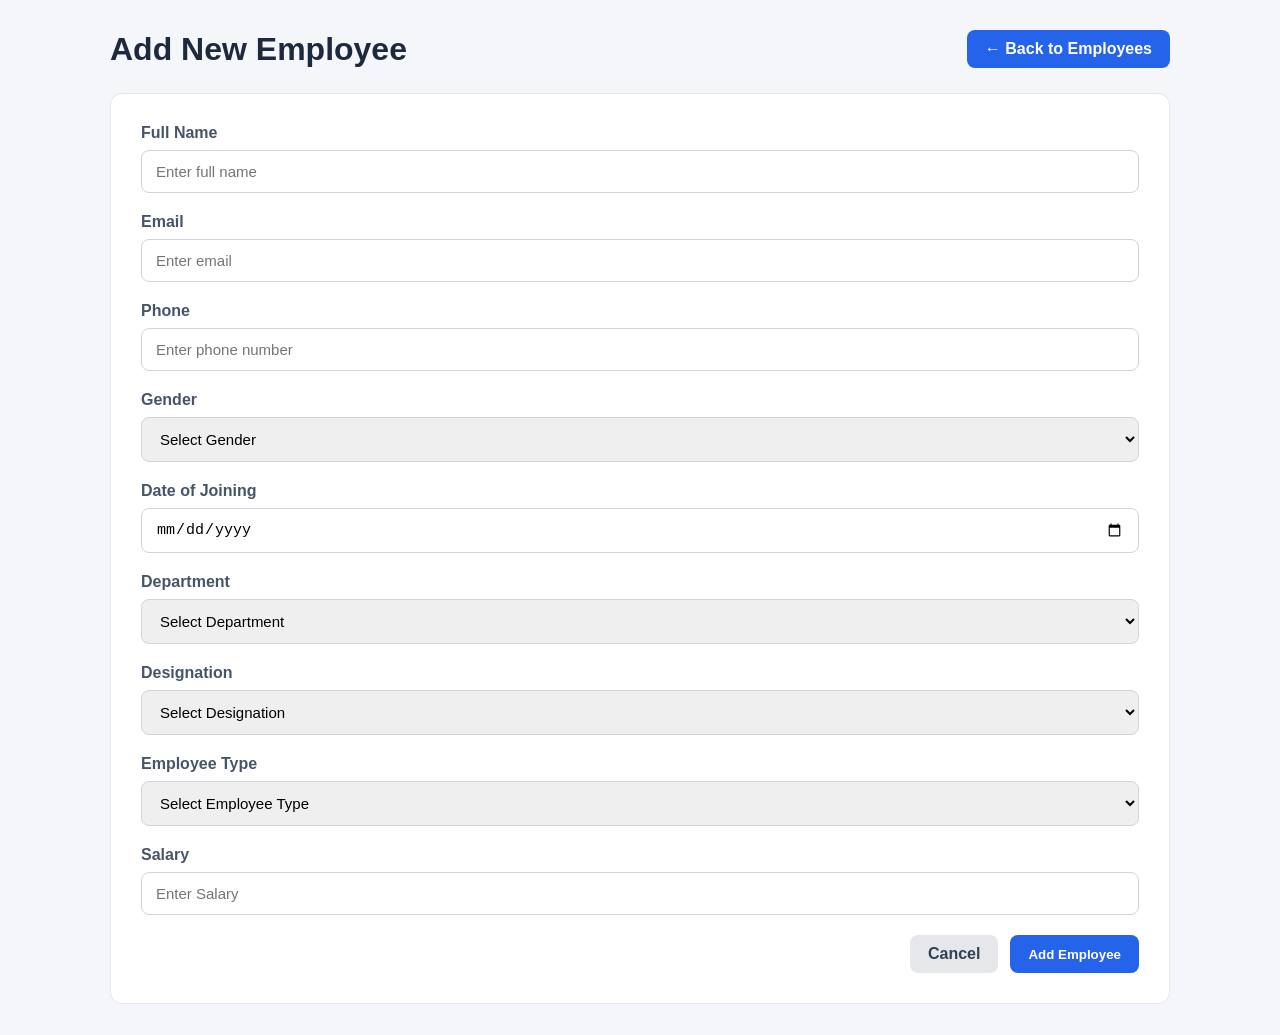
<file: html/add-new-employee.html>
<!DOCTYPE html>
<html lang="en">
<head>
    <meta charset="UTF-8">
    <meta name="viewport" content="width=device-width, initial-scale=1.0">
    <title>Add New Employee</title>
    <link rel="stylesheet" href="/css/style.css">
</head>
<body>
    <div class="container">
        <div class="page-header">
            <h1>Add New Employee</h1>

            <a href="index.html" class="back-btn">
                ← Back to Employees
            </a>
        </div>

        <form id="employeeForm">
            <div class="form-group">
                <label for="fullName">Full Name</label>
                <input type="text" id="fullName" name="fullName" placeholder="Enter full name">
            </div>

            <div class="form-group">
                <label for="email">Email</label>
                <input type="email" id="email" name="email" placeholder="Enter email">
            </div>

            <div class="form-group">
                <label for="phone">Phone</label>
                <input type="tel" id="phone" name="phone" placeholder="Enter phone number">
            </div>

            <div class="form-group">
                <label for="gender">Gender</label>
                <select name="gender" id="gender">
                    <option value="">Select Gender</option>
                    <option value="Male">Male</option>
                    <option value="Female">Female</option>
                </select>
            </div>

            <div class="form-group">
                <label for="dateOfJoining">Date of Joining</label>
                <input type="date" id="dateofjoining" name="dateofjoining">
            </div>

            <div class="form-group">
                <label for="departmentId">Department</label>
                <select id="departmentId">
                    <option value="">Select Department</option>
                </select>
            </div>

            <div class="form-group">
                <label for="designationId">Designation</label>
                <select id="designatioId">
                    <option value="">Select Designation</option>
                </select>
            </div>

            <div class="form-group">
                <label for="employeeType">Employee Type</label>

                <select id="employeeType">
                    <option value="">Select Employee Type</option>
                    <option value="Full-Time">Full Time</option>
                    <option value="Part-Time">Part Time</option>
                </select>
            </div>

            <div class="form-group">
                <label for="salary">Salary</label>
                <input type="number"  id="salary" placeholder="Enter Salary">
            </div>

            <div class="form-buttons">
                <a href="index.html">Cancel</a>

                <button type="submit">Add Employee</button>
            </div>

        </form>

    </div>

    <script type="module" src="/js/new-employee.js"></script>
</body>
</html>
</file>
<file: css/style.css>
*{
    margin: 0;
    padding: 0;
    box-sizing: border-box;
}

body{
    font-family: Arial, sans-serif;
    background: #f4f6f9;
    color: #222;
}

.header{
    background: #1e293b;
    color: white;
    padding: 30px 20px;
}

.header-content{
    max-width: 1100px;
    margin: 0 auto;
}

.container{
    max-width: 1100px;
    margin: 30px auto;
    padding: 0 20px;
}

.toolbar{
    display: flex;
    justify-content: space-between;
    align-items: end;
    gap: 20px;
    margin-bottom: 20px;
}

.search-box{
    flex: 1;
}

.search-box label{
    display: block;
    margin-bottom: 8px;
    font-weight: 600;
}

.search-box input{
    width: 100%;
    padding: 12px 14px;
    border: 1px solid #d1d5db;
    border-radius: 8px;
    font-size: 16px;
    outline: none;
}

#addEmployeeBtn{
    padding: 12px 20px;
    border: none;
    border-radius: 8px;
    background: #2563ed;
    color: white;
    font-size: 15px;
    font-weight: 600px;
    cursor: pointer;
}

.section-header{
    display: flex;
    justify-content: space-between;
    align-items: center;
    margin-bottom: 20px;
}

/*---------------Employee Cards (App.js Component)-------------*/

.employee-grid{

    display:grid;
    grid-template-columns: repeat(3, 1fr);
    gap:20px;

}

.employee-card{
    background:white;
    padding:20px;
    border-radius:12px;
    border:1px solid #e5e7eb;
    transition:0.3s;

}

.employee-card:hover{
    transform:translateY(-5px);
    box-shadow:0 8px 20px rgba(0,0,0,0.08);
}

.employee-card h3{
    margin-bottom:12px;
    color:#1e293b;
}

.employee-card p{
    margin-bottom:8px;
    color:#475569;
}

/*------------ Buttons inside Employee Card ------------ */

.view-btn,
.delete-btn{
    width:100%;
    padding:10px;
    margin-top:10px;
    border:none;
    border-radius:8px;
    cursor:pointer;
    font-weight:600;

}

.view-btn{
    background:#2563eb;
    color:white;
}

.view-btn:hover{
    background:#1d4ed8;
}

.delete-btn{
    background:#dc2626;
    color:white;
}

.delete-btn:hover{
    background:#b91c1c;
}

/* -----------Delete Modal (App.js Component)----------- */

.delete-modal{
    position:fixed;
    top:0;
    left:0;
    width:100%;
    height:100%;
    background:rgba(0,0,0,0.5);
    display:none;
    justify-content:center;
    align-items:center;
    z-index:999;
}

.modal-box{
    background:white;
    width:350px;
    padding:25px;
    border-radius:15px;
    text-align:center;
    animation:popup .2s ease;

}

@keyframes popup{


    from{

        transform:scale(0.8);

        opacity:0;

    }


    to{

        transform:scale(1);

        opacity:1;

    }

}

.modal-box h3{
    margin-bottom:10px;
    color:#1e293b;
}

.modal-box p{
    color:#64748b;
    margin-bottom:20px;
}

.modal-buttons{
    display:flex;
    justify-content:center;
    gap:15px;
}

.modal-buttons button{
    padding:10px 20px;
    border:none;
    border-radius:8px;
    cursor:pointer;
    font-weight:600;
}

#cancelDelete{
    background:#e5e7eb;
    color:#334155;
}

#confirmDelete{
    background:#dc2626;
    color:white;
}

#confirmDelete:hover{
    background:#b91c1c;
}

/*------------Mobile Responsive------------*/


@media(max-width:768px){


    .employee-grid{

        grid-template-columns:1fr;

    }
    .modal-box{

        width:90%;

    }


}

/* ===========================
Employee Details Page
=========================== */


.employee-details{
    max-width:850px;
    margin:40px auto;
}



.details-header{
    display:flex;
    justify-content:space-between;
    align-items:center;
    margin-bottom:25px;
}



.details-header h2{
    color:#1e293b;

}

/* Back Button */

.back-btn{
    text-decoration:none;
    background:#2563eb;
    color:white;
    padding:10px 18px;
    border-radius:8px;
    font-weight:600;
    transition:0.3s;

}

.back-btn:hover{
    background:#1d4ed8;

}

/* Details Card */

.details-card{
    background:white;
    border-radius:15px;
    overflow:hidden;
    border:1px solid #e5e7eb;
    box-shadow:0 5px 15px rgba(0,0,0,0.08);

}

/* Each Detail Row */

.detail-row{
    display:grid;
    grid-template-columns:220px 1fr;
    padding:18px 22px;
    border-bottom:1px solid #e5e7eb;
    align-items:center;
}

.detail-row:last-child{
    border-bottom:none;

}

/* Left Side Label */

.detail-row .label{
    font-weight:600;
    color:#475569;
}

/* Right Side Value */

.detail-row span:last-child{
    color:#1e293b;
    font-weight:500;
}

/* Hover Effect */

.detail-row:hover{
    background:#f8fafc;

}

/* Mobile Responsive */

@media(max-width:768px){


    .employee-details{

        margin:25px 15px;

    }

    .details-header{

        flex-direction:column;

        align-items:flex-start;

        gap:15px;

    }

    .detail-row{

        grid-template-columns:1fr;

        gap:8px;

    }

    .detail-row .label{

        font-size:14px;

    }



}

/*----------------Add Employee Page----------------*/

.page-header{
    display: flex;
    justify-content: space-between;
    align-items: center;
    margin-bottom: 25px;
    
}

.page-header h1{
    color: #1e293d;
    margin: 0;
}

#employeeForm{
    background: white;
    padding: 30px;
    border-radius: 12px;
    border: 1px solid #e5e7eb;
}

.form-group{
    margin-bottom: 20px;
}

.form-group label{
    display: block;
    margin-bottom: 8px;
    font-weight: 600;
    color: #475569;
}

.form-group input,
.form-group select{
    width: 100%;
    padding: 12px 14px;
    border: 1px solid #d1d5db;
    border-radius: 8px;
    font-size: 15px;
    outline: none;
}

.form-group input:focus,
.form-group select:focus{
    border-color: #2563eb;
    box-shadow: 0 0 0 3px rgba(37, 99, 235, 0.1);
}

.form-buttons{
    display: flex;
    justify-content: flex-end;
    gap: 12px;
    margin-top: 10px;
}

.form-buttons a{
    text-decoration: none;
    padding: 10px 18px;
    border-radius: 8px;
    background: #e5e7eb;
    color: #334155;
    font-weight: 600;
}

.form-buttons button{
    padding: 10px 18px;
    border: none;
    border-radius: 8px;
    background: #2563eb;
    color: white;
    font-weight: 600;
    cursor: pointer;
}

.form-buttons a:hover{
    background: #d1d5db;
}

.form-buttons button:hover{
    background: #1d4ed8;
}

.form-buttons a,
.form-buttons button{
    transition: 0.2s;
}

@media(max-width: 768px){

    .page-header{
        flex-direction: column;
        align-items: flex-start;
        gap: 12px;
    }

    #employeeForm{
        padding: 20px;
    }

    .form-buttons{
        flex-direction: column;
    }

    .form-buttons a,
    .form-buttons button{
        width: 100%;
        text-align: center;
    }

}
</file>
